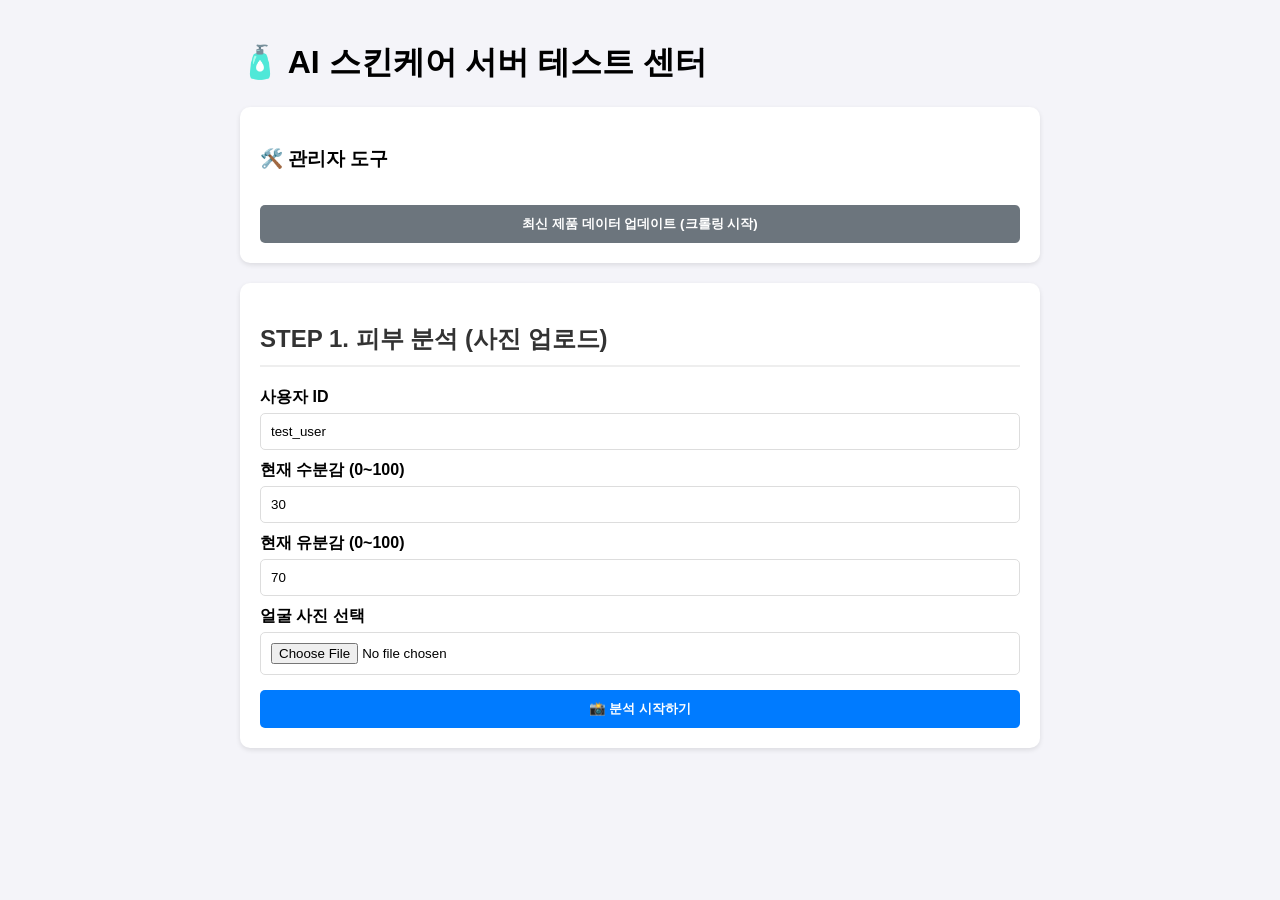
<file: index.html>
<!DOCTYPE html>
<html lang="ko">
<head>
    <meta charset="UTF-8">
    <meta name="viewport" content="width=device-width, initial-scale=1.0">
    <title>AI 스킨케어 서버 테스트</title>
    <style>
        body { font-family: 'Noto Sans KR', sans-serif; max-width: 800px; margin: 0 auto; padding: 20px; background-color: #f4f4f9; }
        .card { background: white; padding: 20px; margin-bottom: 20px; border-radius: 10px; box-shadow: 0 2px 5px rgba(0,0,0,0.1); }
        h2 { border-bottom: 2px solid #eee; padding-bottom: 10px; color: #333; }
        label { display: block; margin-top: 10px; font-weight: bold; }
        input, select, button { width: 100%; padding: 10px; margin-top: 5px; border: 1px solid #ddd; border-radius: 5px; box-sizing: border-box; }
        button { background-color: #007bff; color: white; border: none; cursor: pointer; font-weight: bold; margin-top: 15px; }
        button:hover { background-color: #0056b3; }
        button.secondary { background-color: #6c757d; }
        pre { background: #272822; color: #f8f8f2; padding: 15px; border-radius: 5px; overflow-x: auto; white-space: pre-wrap; }
        .hidden { display: none; }
        .badge { display: inline-block; padding: 5px 10px; background: #e2e6ea; border-radius: 20px; margin-right: 5px; font-size: 0.9em; }
    </style>
</head>
<body>

    <h1>🧴 AI 스킨케어 서버 테스트 센터</h1>

    <div class="card">
        <h3>🛠️ 관리자 도구</h3>
        <button class="secondary" onclick="updateProducts()">최신 제품 데이터 업데이트 (크롤링 시작)</button>
    </div>

    <div class="card">
        <h2>STEP 1. 피부 분석 (사진 업로드)</h2>
        <label>사용자 ID</label>
        <input type="text" id="userId" value="test_user" placeholder="ID 입력">

        <label>현재 수분감 (0~100)</label>
        <input type="number" id="moisture" value="30">

        <label>현재 유분감 (0~100)</label>
        <input type="number" id="sebum" value="70">

        <label>얼굴 사진 선택</label>
        <input type="file" id="imageFile" accept="image/*">

        <button onclick="reqAnalyze()">📸 분석 시작하기</button>

        <div id="result1Area" class="hidden">
            <h4>📊 1단계 분석 결과</h4>
            <pre id="result1"></pre>
        </div>
    </div>

    <div class="card hidden" id="step2Card">
        <h2>STEP 2. 맞춤형 처방 (설문)</h2>
        <p>✅ 분석 ID: <span id="savedAnalysisId" class="badge">None</span> 가 자동 입력됨</p>

        <label>수면 시간 (시간)</label>
        <input type="number" id="sleep" value="7.0">

        <label>물 섭취량 (ml)</label>
        <input type="number" id="water" value="1500">

        <label>세안 횟수 (하루)</label>
        <input type="number" id="washFreq" value="2">

        <label>피부 민감 여부</label>
        <select id="sensitivity">
            <option value="no">아니오 (건강함)</option>
            <option value="yes">예 (민감함)</option>
        </select>

        <label>나이</label>
        <input type="number" id="age" value="24">

        <label>선호 제형</label>
        <select id="texture">
            <option value="gel">젤 (가벼움)</option>
            <option value="cream">크림 (촉촉함)</option>
            <option value="lotion">로션 (부드러움)</option>
        </select>

        <button onclick="reqRecommend()">💊 최종 처방 받기</button>

        <div id="result2Area" class="hidden">
            <h4>🏆 최종 추천 결과</h4>
            <pre id="result2"></pre>
        </div>
    </div>

    <script>
        let currentAnalysisId = null;

        // 1단계: 분석 요청 함수
        async function reqAnalyze() {
            const userId = document.getElementById('userId').value;
            const fileInput = document.getElementById('imageFile');

            if(fileInput.files.length === 0) { alert("사진을 선택해주세요!"); return; }

            const formData = new FormData();
            formData.append("user_id", userId);
            formData.append("moisture", document.getElementById('moisture').value);
            formData.append("sebum", document.getElementById('sebum').value);
            formData.append("file", fileInput.files[0]);

            try {
                const res = await fetch('/analyze', { method: 'POST', body: formData });
                const data = await res.json();

                document.getElementById('result1Area').classList.remove('hidden');
                document.getElementById('result1').innerText = JSON.stringify(data, null, 2);

                if(data.analysis_id) {
                    currentAnalysisId = data.analysis_id;
                    document.getElementById('savedAnalysisId').innerText = currentAnalysisId;
                    document.getElementById('step2Card').classList.remove('hidden'); // 2단계 열기
                    alert("1단계 분석 완료! 아래 설문을 진행하세요.");
                }
            } catch (err) {
                alert("에러 발생: " + err);
            }
        }

        // 2단계: 추천 요청 함수
        async function reqRecommend() {
            if(!currentAnalysisId) { alert("먼저 1단계 분석을 완료해야 합니다."); return; }

            const payload = {
                "user_id": document.getElementById('userId').value,
                "analysis_id": currentAnalysisId,
                "lifestyle": {
                    "sleep_hours_7d": parseFloat(document.getElementById('sleep').value),
                    "water_intake_ml": parseInt(document.getElementById('water').value),
                    "wash_freq_per_day": parseInt(document.getElementById('washFreq').value),
                    "wash_temp": "normal",
                    "sensitivity": document.getElementById('sensitivity').value
                },
                "user_pref": {
                    "age": parseInt(document.getElementById('age').value),
                    "pref_texture": document.getElementById('texture').value
                }
            };

            try {
                const res = await fetch('/recommend', {
                    method: 'POST',
                    headers: {'Content-Type': 'application/json'},
                    body: JSON.stringify(payload)
                });
                const data = await res.json();

                document.getElementById('result2Area').classList.remove('hidden');
                document.getElementById('result2').innerText = JSON.stringify(data, null, 2);
            } catch (err) {
                alert("에러 발생: " + err);
            }
        }

        // 관리자: 업데이트 함수
        async function updateProducts() {
            const formData = new FormData();
            formData.append("secret_key", "admin1234");

            const res = await fetch('/update-products', { method: 'POST', body: formData });
            const data = await res.json();
            alert(data.message);
        }
    </script>
</body>
</html>
</file>
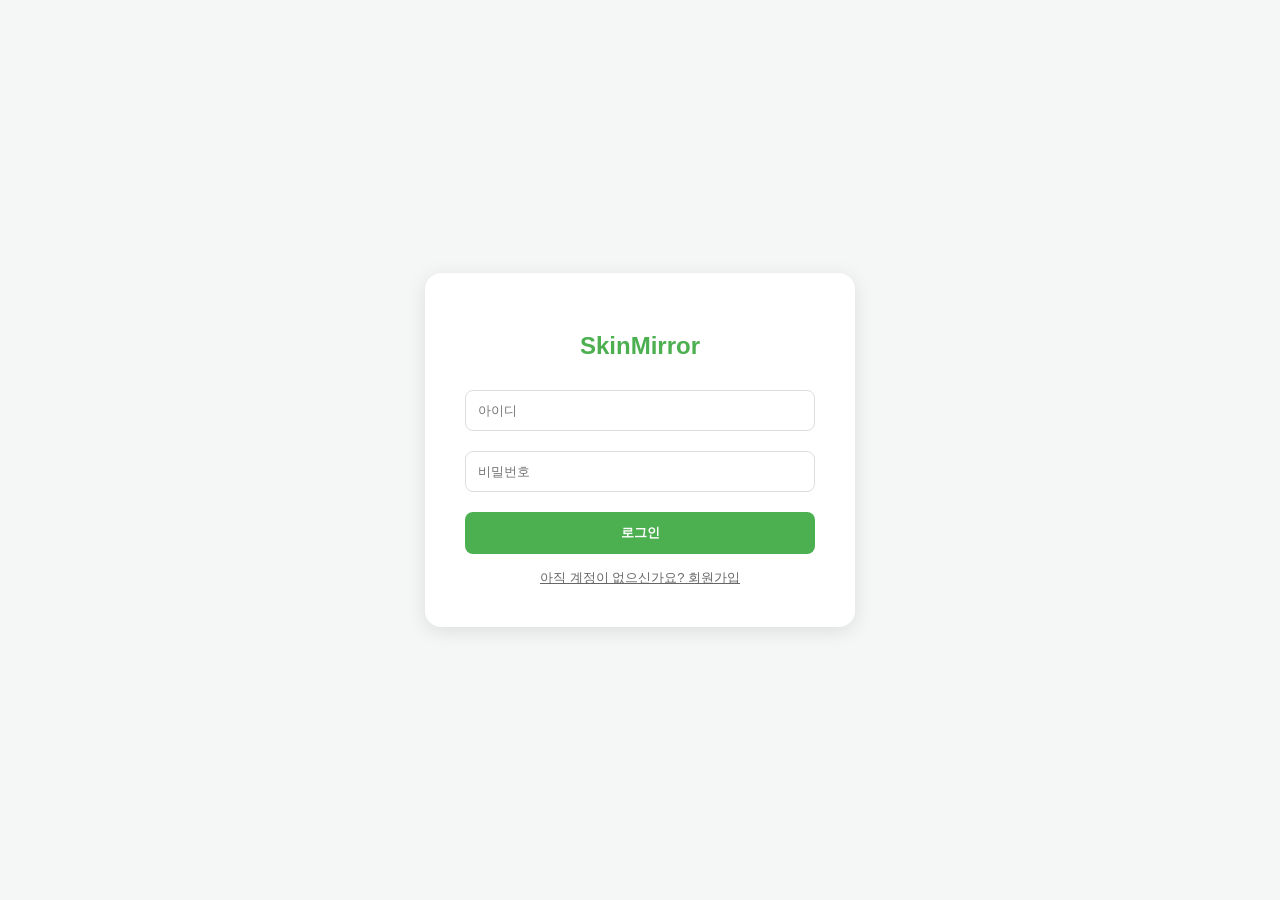
<file: static/index.html>
<!DOCTYPE html>
<html lang="ko">
<head>
    <meta charset="UTF-8">
    <meta name="viewport" content="width=device-width, initial-scale=1.0">
    <title>SkinMirror PC Dashboard</title>
    <link href="https://cdnjs.cloudflare.com/ajax/libs/font-awesome/6.0.0/css/all.min.css" rel="stylesheet">

    <link rel="icon" href="data:,">

    <link rel="stylesheet" href="style.css">
</head>
<body>

    <div id="loginOverlay">
        <div class="login-card">
            <h2 style="color: #4CAF50; margin-bottom: 20px;">SkinMirror</h2>
            <input type="text" id="inputId" class="login-input" placeholder="아이디" onkeypress="handleEnter(event)">
            <input type="password" id="inputPw" class="login-input" placeholder="비밀번호" onkeypress="handleEnter(event)">
            <button class="login-btn" onclick="performLogin()">로그인</button>
            <div class="signup-link" onclick="performSignup()">아직 계정이 없으신가요? 회원가입</div>
        </div>
    </div>

    <div class="dashboard-wrapper">

        <div class="sidebar">
            <div class="logo">SkinMirror</div>

            <div class="menu-item active" onclick="switchView('calendar')" id="menu-calendar">
                <i class="fas fa-calendar-alt"></i> 히스토리
            </div>

            <div class="menu-item" onclick="switchView('report')" id="menu-report">
                <i class="fas fa-clipboard-list"></i> 분석 리포트
            </div>

            <div class="menu-item" onclick="switchView('settings')" id="menu-settings">
                <i class="fas fa-cog"></i> 사용자 설정
            </div>

            <div class="menu-item logout" onclick="logout()">
                <i class="fas fa-sign-out-alt"></i> 로그아웃
            </div>
        </div>

        <div class="content-area">

            <div id="view-calendar" class="view-section active">
                <div class="dashboard-container">
                    <div class="calendar-section">
                        <div class="cal-header">
                            <h2 id="currentMonth">2025년 12월</h2>
                            <div>
                                <button class="cal-btn" onclick="changeMonth(-1)"><i class="fas fa-chevron-left"></i></button>
                                <button class="cal-btn" onclick="changeMonth(1)"><i class="fas fa-chevron-right"></i></button>
                            </div>
                        </div>
                        <div class="weekdays">
                            <div style="color: #ff5252">일</div><div>월</div><div>화</div><div>수</div><div>목</div><div>금</div><div style="color: #4a90e2">토</div>
                        </div>
                        <div class="days" id="calendarGrid"></div>
                    </div>

                    <div class="detail-section">
                        <div class="user-info">
                            <div><span style="font-size: 14px; color: #666;">환영합니다!</span><br><strong style="font-size: 20px;" id="displayUserId">User</strong> 님</div>
                        </div>
                        <div id="detailContent">
                            <div class="no-data"><i class="fas fa-calendar-alt" style="font-size: 48px; margin-bottom: 10px;"></i><p>날짜를 클릭하여<br>피부 기록을 확인하세요.</p></div>
                        </div>
                    </div>
                </div>
            </div>

            <div id="view-report" class="view-section" style="display: none;">
                <div class="report-container">
                    <div class="report-header">
                        <h2>🧪 피부 정밀 분석 리포트</h2>
                        <button class="primary-btn" id="analyzeBtn" onclick="runAnalysis()">
                            <i class="fas fa-magic"></i> 최신 기록으로 분석하기
                        </button>
                    </div>

                    <div id="reportResult" style="display: none;">
                        <h3>🧴 AI 추천 제품</h3>
                        <div class="product-list" id="productList">Loading...</div>

                        <h3>📝 맞춤 케어 루틴</h3>
                        <div class="routine-grid" id="routineList">Loading...</div>
                    </div>

                    <div id="reportEmpty" class="no-data" style="margin-top: 100px;">
                        <i class="fas fa-search" style="font-size: 48px; margin-bottom: 10px;"></i>
                        <p>분석 버튼을 눌러<br>맞춤 처방을 받아보세요.</p>
                    </div>
                </div>
            </div>

            <div id="view-settings" class="view-section" style="display: none;">
                <div class="settings-container">
                    <h2>⚙️ 사용자 맞춤 설정</h2>
                    <p style="color:#666; margin-bottom:30px;">정확한 분석을 위해 생활 습관을 입력해주세요.</p>

                    <div class="form-group">
                        <label>😴 하루 평균 수면 시간 (시간)</label>
                        <input type="number" id="inputSleep" placeholder="예: 7">
                    </div>

                    <div class="form-group">
                        <label>💧 하루 물 섭취량 (ml)</label>
                        <input type="number" id="inputWater" placeholder="예: 1500">
                    </div>

                    <div class="form-group">
                        <label>🧼 하루 세안 횟수 (회)</label>
                        <input type="number" id="inputWashCount" placeholder="예: 2">
                    </div>

                    <div class="form-group">
                        <label>🌡️ 주로 사용하는 세안 물 온도</label>
                        <div class="chip-group">
                            <label class="chip">
                                <input type="radio" name="washTemp" value="hot"> <span>뜨거운 물</span>
                            </label>
                            <label class="chip">
                                <input type="radio" name="washTemp" value="warm"> <span>미온수</span>
                            </label>
                            <label class="chip">
                                <input type="radio" name="washTemp" value="cold"> <span>찬물</span>
                            </label>
                        </div>
                    </div>

                    <div class="form-group">
                        <label>🌿 민감성 피부인가요?</label>
                        <div class="chip-group">
                            <label class="chip">
                                <input type="radio" name="sensitive" value="yes"> <span>네 (Yes)</span>
                            </label>
                            <label class="chip">
                                <input type="radio" name="sensitive" value="no"> <span>아니오 (No)</span>
                            </label>
                        </div>
                    </div>

                    <div class="form-group">
                        <label>🧴 선호하는 화장품 제형</label>
                        <div class="chip-group">
                            <label class="chip">
                                <input type="radio" name="texture" value="gel"> <span>젤 (Gel)</span>
                            </label>
                            <label class="chip">
                                <input type="radio" name="texture" value="lotion"> <span>로션 (Lotion)</span>
                            </label>
                            <label class="chip">
                                <input type="radio" name="texture" value="cream"> <span>크림 (Cream)</span>
                            </label>
                            <label class="chip">
                                <input type="radio" name="texture" value="none"> <span>상관없음</span>
                            </label>
                        </div>
                    </div>

                    <button class="primary-btn" onclick="saveSettings()" style="width: 100%; margin-top: 20px;">
                        <i class="fas fa-save"></i> 설정 저장하기
                    </button>

                    <button class="secondary-btn" onclick="triggerProductUpdate()" style="width: 100%; margin-top: 10px; background-color: #2196F3; color: white;">
                        <i class="fas fa-sync-alt"></i> 제품 정보 업데이트
                    </button>
                </div>
            </div>

        </div>
    </div>

    <script src="script.js"></script>
</body>
</html>
</file>
<file: static/style.css>
:root {
    --primary-color: #4CAF50;
    --bg-color: #f0f2f5;
    --sidebar-bg: #ffffff;
    --text-color: #333;
}

body {
    font-family: 'Pretendard', 'Noto Sans KR', sans-serif;
    background-color: var(--bg-color);
    margin: 0; padding: 0;
    color: var(--text-color);
    height: 100vh; overflow: hidden;
}

/* 전체 레이아웃 (사이드바 + 콘텐츠) */
.dashboard-wrapper { display: flex; width: 100%; height: 100%; }

/* 사이드바 */
.sidebar {
    width: 250px; background: var(--sidebar-bg); border-right: 1px solid #ddd;
    display: flex; flex-direction: column; padding: 20px;
}
.logo { font-size: 24px; font-weight: bold; color: var(--primary-color); margin-bottom: 40px; text-align: center; }
.menu-item {
    padding: 15px; margin-bottom: 10px; border-radius: 10px; cursor: pointer;
    font-size: 16px; color: #555; transition: 0.2s;
}
.menu-item:hover { background-color: #f5f5f5; }
.menu-item.active { background-color: #e8f5e9; color: var(--primary-color); font-weight: bold; }
.menu-item i { margin-right: 10px; width: 20px; text-align: center; }
.menu-item.logout { margin-top: auto; color: #ff5252; }
.menu-item.logout:hover { background-color: #ffebee; }

/* 콘텐츠 영역 */
.content-area { flex: 1; padding: 30px; overflow-y: auto; }
.view-section { display: none; height: 100%; }
.view-section.active { display: block; }

/* [화면 A] 달력 스타일 */
.dashboard-container {
    background: white; border-radius: 16px; box-shadow: 0 4px 10px rgba(0,0,0,0.05);
    display: flex; min-height: 700px;
}
.calendar-section { flex: 6; padding: 30px; border-right: 1px solid #eee; }
.detail-section { flex: 4; padding: 30px; background-color: #fafafa; display: flex; flex-direction: column; }

.cal-header { display: flex; justify-content: space-between; margin-bottom: 20px; }
.cal-btn { background: none; border: 1px solid #ddd; padding: 5px 15px; border-radius: 5px; cursor: pointer; }
.weekdays { display: grid; grid-template-columns: repeat(7, 1fr); text-align: center; font-weight: bold; margin-bottom: 10px; }
.days { display: grid; grid-template-columns: repeat(7, 1fr); gap: 10px; }
.day {
    aspect-ratio: 1; border: 1px solid #f0f0f0; border-radius: 10px; padding: 5px;
    cursor: pointer; position: relative; display: flex; flex-direction: column;
}
.day:hover { background: #f9f9f9; border-color: var(--primary-color); }
.day.selected { background: #e8f5e9; border: 2px solid var(--primary-color); }
.day.empty { border: none; cursor: default; }
.day-number { font-weight: bold; font-size: 14px; }
.dot { width: 6px; height: 6px; background: #ff5252; border-radius: 50%; position: absolute; bottom: 8px; right: 8px; display: none; }
.day.has-data .dot { display: block; }

/* 상세 정보 카드 */
.user-info { display: flex; justify-content: space-between; border-bottom: 1px solid #ddd; padding-bottom: 15px; margin-bottom: 20px; }
.detail-card { background: white; padding: 20px; border-radius: 12px; text-align: center; box-shadow: 0 2px 5px rgba(0,0,0,0.05); margin-bottom: 20px; }
.score-grid { display: grid; grid-template-columns: 1fr 1fr; gap: 10px; }
.score-item { background: #fff; padding: 10px; border-radius: 8px; border: 1px solid #eee; }
.score-value { font-weight: bold; display: block; font-size: 16px; margin-top: 5px; }

/* [화면 B] 리포트 스타일 */
.report-container { max-width: 1000px; margin: 0 auto; }
.report-header { display: flex; justify-content: space-between; align-items: center; margin-bottom: 30px; }

.product-list { display: grid; grid-template-columns: repeat(auto-fit, minmax(280px, 1fr)); gap: 20px; margin-bottom: 40px; }
.product-card { background: white; padding: 20px; border-radius: 12px; border: 1px solid #eee; box-shadow: 0 2px 5px rgba(0,0,0,0.05); }
.product-brand { color: #666; font-size: 13px; font-weight: bold; }
.product-name { font-size: 16px; font-weight: bold; margin: 5px 0 10px 0; }
.product-reason { font-size: 13px; color: #555; background: #f5f5f5; padding: 10px; border-radius: 8px; line-height: 1.5; }

.routine-grid { display: grid; grid-template-columns: 1fr 1fr; gap: 20px; }
.routine-card { background: white; padding: 25px; border-radius: 12px; border: 1px solid #eee; }
.routine-title { font-size: 18px; font-weight: bold; margin-bottom: 15px; display: flex; align-items: center; gap: 10px; }
.routine-step { margin-bottom: 8px; padding-left: 10px; border-left: 3px solid #eee; font-size: 14px; line-height: 1.6; }

/* [화면 C] 설정 스타일 (수정됨) */
.settings-container {
    max-width: 600px; margin: 0 auto; background: white;
    padding: 40px; border-radius: 16px; box-shadow: 0 4px 10px rgba(0,0,0,0.05);
}
.form-group { margin-bottom: 25px; }
.form-group label { display: block; font-weight: bold; margin-bottom: 10px; color: #333; }
.form-group input[type="number"] {
    width: 100%; padding: 12px; border: 1px solid #ddd; border-radius: 8px;
    font-size: 16px; box-sizing: border-box;
}

/* 칩 스타일 라디오 버튼 */
.chip-group { display: flex; gap: 10px; flex-wrap: wrap; }
.chip input { display: none; }
.chip span {
    display: inline-block; padding: 10px 20px;
    border: 1px solid #ddd; border-radius: 20px;
    background: #f9f9f9; color: #666;
    cursor: pointer; transition: 0.2s; font-size: 14px;
}
.chip input:checked + span {
    background: #e8f5e9; color: #4CAF50; border-color: #4CAF50; font-weight: bold;
}
.chip span:hover { background: #f0f0f0; }

/* 공통 */
.primary-btn { background: var(--primary-color); color: white; border: none; padding: 10px 20px; border-radius: 8px; cursor: pointer; font-weight: bold; font-size: 15px; }
.primary-btn:disabled { background: #ccc; cursor: not-allowed; }
.no-data { text-align: center; color: #999; margin-top: 50px; }

/* 로그인 화면 */
#loginOverlay { position: fixed; top: 0; left: 0; width: 100%; height: 100%; background: #f4f7f6; display: flex; justify-content: center; align-items: center; z-index: 9999; }
.login-card { background: white; padding: 40px; border-radius: 16px; box-shadow: 0 4px 20px rgba(0,0,0,0.1); width: 350px; text-align: center; }
.login-input { width: 100%; padding: 12px; margin: 10px 0; border: 1px solid #ddd; border-radius: 8px; box-sizing: border-box; }
.login-btn { width: 100%; padding: 12px; background: var(--primary-color); color: white; border: none; border-radius: 8px; font-weight: bold; cursor: pointer; margin-top: 10px; }
.signup-link { margin-top: 15px; font-size: 13px; color: #666; cursor: pointer; text-decoration: underline; }
</file>
